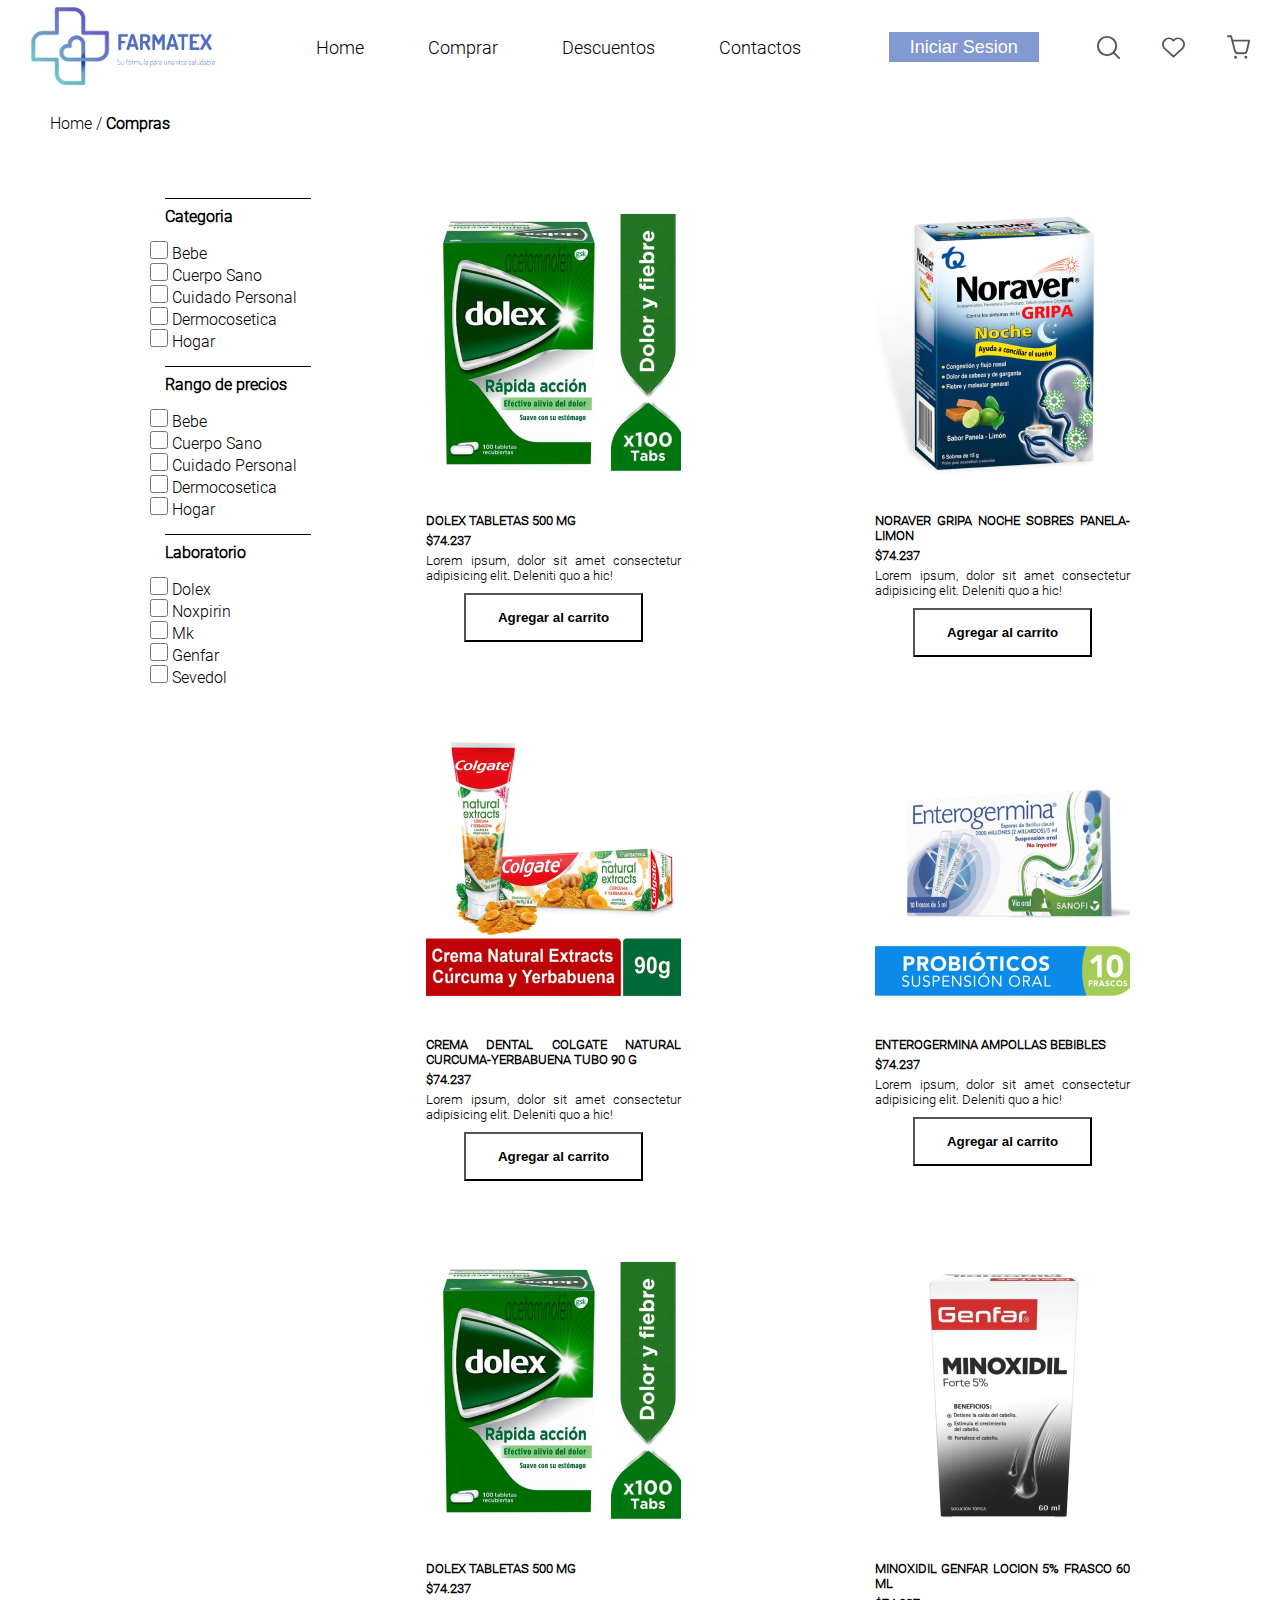
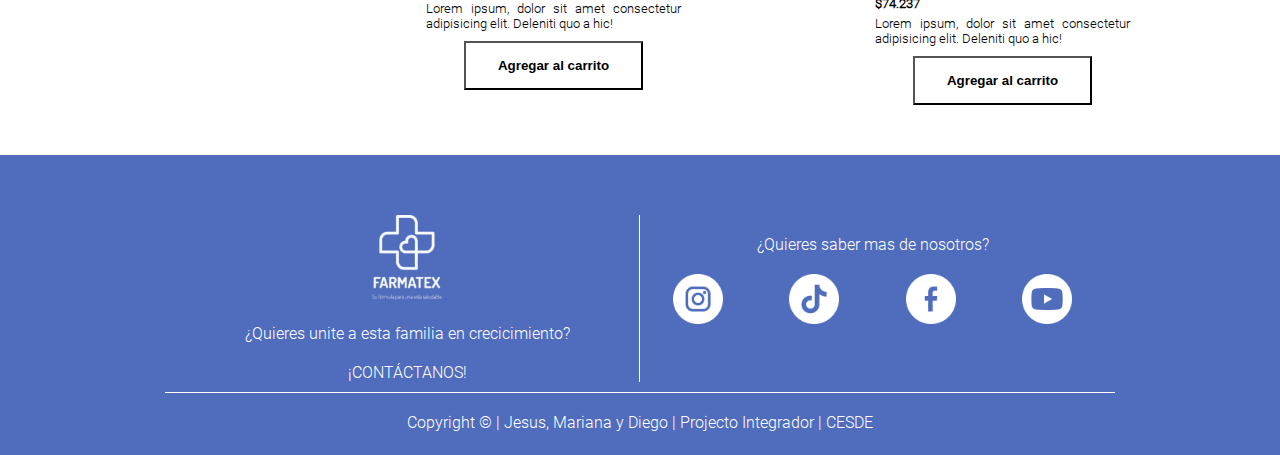
<file: compras.html>
<!DOCTYPE html>
<html lang="en">
<head>
    <meta charset="UTF-8">
    <meta name="viewport" content="width=device-width, initial-scale=1.0">
    <link rel="stylesheet" href="styles.css">
    <title>FARMATEX</title>
</head>
<body>
    <header>
        <div class="logo">
            <img src="images/logo_fondo_blanco.png" alt="Logo de FARMATEX con corazon en el centro">
        </div>
        <nav class="enlaces">
            <a href="index.html">Home</a>
            <a href="compras.html">Comprar</a>
            <a href="descuentos.html">Descuentos</a>
            <a href="contactos.html">Contactos</a>
        </nav>

        <button><a href="BACKEND(administrador)/clientes.html">Iniciar Sesion</a></button>

        <div class="top_icons">
            <img src="icon/Search.svg" alt="Icono de busqueda">
            <img src="icon/Heart.svg" alt="Icono de corazon">
            <img src="icon/Shopping cart.svg" alt="Icono de carro de compras">
        </div>

    </header>
    
    <main>

        <div class="indicador_pagina">

            <p>Home / <strong>Compras</strong></p>

        </div>

        <div class="contenedor_padre">
            <div class="filtros">

                <section class="section1">

                        <p>Categoria</p>

                            <input type="checkbox" id="opción1" name="opción1" value="Valor">
                            <label for="opción1">Bebe</label><br>
                            
                            <input type="checkbox" id="opción1" name="opción1" value="Valor">
                            <label for="opción1">Cuerpo Sano</label><br>
                            
                            <input type="checkbox" id="opción1" name="opción1" value="Valor">
                            <label for="opción1">Cuidado Personal</label><br>
                            
                            <input type="checkbox" id="opción1" name="opción1" value="Valor">
                            <label for="opción1">Dermocosetica</label><br>
                            
                            <input type="checkbox" id="opción1" name="opción1" value="Valor">
                            <label for="opción1">Hogar</label><br>

                </section>

                        <p>Rango de precios</p>

                            <input type="checkbox" id="opción1" name="opción1" value="Valor">
                            <label for="opción1">Bebe</label><br>
                            
                            <input type="checkbox" id="opción1" name="opción1" value="Valor">
                            <label for="opción1">Cuerpo Sano</label><br>
                            
                            <input type="checkbox" id="opción1" name="opción1" value="Valor">
                            <label for="opción1">Cuidado Personal</label><br>
                            
                            <input type="checkbox" id="opción1" name="opción1" value="Valor">
                            <label for="opción1">Dermocosetica</label><br>
                            
                            <input type="checkbox" id="opción1" name="opción1" value="Valor">
                            <label for="opción1">Hogar</label><br>

                            <p>Laboratorio</p>

                            <input type="checkbox" id="opción1" name="opción1" value="Valor">
                            <label for="opción1">Dolex</label><br>
                            
                            <input type="checkbox" id="opción1" name="opción1" value="Valor">
                            <label for="opción1">Noxpirin</label><br>
                            
                            <input type="checkbox" id="opción1" name="opción1" value="Valor">
                            <label for="opción1">Mk</label><br>
                            
                            <input type="checkbox" id="opción1" name="opción1" value="Valor">
                            <label for="opción1">Genfar</label><br>
                            
                            <input type="checkbox" id="opción1" name="opción1" value="Valor">
                            <label for="opción1">Sevedol</label><br>
                            
                            
            </div>

        <!-- FIN DE LA SECCION FILTROS -->

        <!-- ******************************************** -->

        <!-- SECCION DE MEDICAMENTOS -->            

    <div class="medicamentos">

        <div class="medicamentos_fila1">

                        <div class="medicamento1">
                            <img src="images/medicamento_dolex.png" alt="DOLEX TABLETAS 500 MG">
                        <h2>DOLEX TABLETAS 500 MG</h2>
                        <h3>$74.237</h3>
                        <p>Lorem ipsum, dolor sit amet consectetur adipisicing elit. Deleniti quo a hic!</p>

                            <div class="buttom_compras">
                                <button class="buttom_home">Agregar al carrito</button>
                            </div>
                            
                        </div>

                        <div class="medicamento1">
                            <img src="images/medicamento_noraver.png" alt="NORAVER GRIPA NOCHE SOBRES PANELA-LIMON">
                        <h2>NORAVER GRIPA NOCHE SOBRES PANELA-LIMON</h2>
                        <h3>$74.237</h3>
                        <p>Lorem ipsum, dolor sit amet consectetur adipisicing elit. Deleniti quo a hic!</p>

                            <div class="buttom_compras">
                                <button class="buttom_home">Agregar al carrito</button>
                            </div>
                        </div>


                        <div class="medicamento1">
                            <img src="images/medicamento_cremadental.png" alt="CREMA DENTAL COLGATE NATURAL CURCUMA-YERBABUENA TUBO 90 G">
                        <h2>CREMA DENTAL COLGATE NATURAL CURCUMA-YERBABUENA TUBO 90 G</h2>
                        <h3>$74.237</h3>
                        <p>Lorem ipsum, dolor sit amet consectetur adipisicing elit. Deleniti quo a hic!</p>

                            <div class="buttom_compras">
                                <button class="buttom_home">Agregar al carrito</button>
                            </div>
                        </div>

                        <div class="medicamento1">
                            <img src="images/medicamento_enterogermina.png" alt="ENTEROGERMINA AMPOLLAS BEBIBLES">
                        <h2>ENTEROGERMINA AMPOLLAS BEBIBLES</h2>
                        <h3>$74.237</h3>
                        <p>Lorem ipsum, dolor sit amet consectetur adipisicing elit. Deleniti quo a hic!</p>

                            <div class="buttom_compras">
                                <button class="buttom_home">Agregar al carrito</button>
                            </div>
                        </div>

                        <div class="medicamento1">
                            <img src="images/medicamento_dolex.png" alt="DOLEX TABLETAS 500 MG">
                            <h2>DOLEX TABLETAS 500 MG</h2>
                        <h3>$74.237</h3>
                        <p>Lorem ipsum, dolor sit amet consectetur adipisicing elit. Deleniti quo a hic!</p>

                            <div class="buttom_compras">
                                <button class="buttom_home">Agregar al carrito</button>
                            </div>
                        </div>

                        <div class="medicamento1">
                            <img src="images/medicamento_minoxidil.png" alt="MINOXIDIL GENFAR LOCION 5% FRASCO 60 ML">
                        <h2>MINOXIDIL GENFAR LOCION 5% FRASCO 60 ML</h2>
                        <h3>$74.237</h3>
                        <p>Lorem ipsum, dolor sit amet consectetur adipisicing elit. Deleniti quo a hic!</p>

                            <div class="buttom_compras">
                                <button class="buttom_home">Agregar al carrito</button>
                            </div>
                        </div>


            </div>            

        </div>      
    </main>

        <!-- SECCION DE FOOTER -->    

        <footer>
            <div class="top_footer">    
                <div class="trabaja_con_nosotros">
                    <img src="images/logo_pantalla_inicial.png" alt="FARMATEX logo en blanco">
                    <p>¿Quieres unite a esta familia en crecicimiento?</p>
                    <a href="#">¡CONTÁCTANOS!</a>

                </div>

                <div class="otros_enlaces">
                    <p>¿Quieres saber mas de nosotros?</p>

                    <div class="social_media">
                        <a href="https://www.instagram.com/" target="_blank">
                        <img src="icon/instagram.png" alt="icono de instagram de www.flaticon.com"> 
                    </a>

                    <a href="https://www.tiktok.com/" target="_blank">
                        <img src="icon/tiktok.png" alt="icono de tiktok de www.flaticon.com">
                    </a>

                        <a href="https://www.facebook.com/" target="_blank"><img src="icon/facebook.png" alt="icono de facebook de www.flaticon.com">
                    </a>

                    <a href="https://www.youtube.com/" target="_blank">
                        <img src="icon/youtube.png" alt="icono de youtube de www.flaticon.com">
                    </a>

                    </div>
                </div>
            </div>

            <div class="bottom_footer">
                <p>Copyright © | Jesus, Mariana y Diego | Projecto Integrador | CESDE</p>                
            </div>
        </footer> 
</body>
</html>
</file>
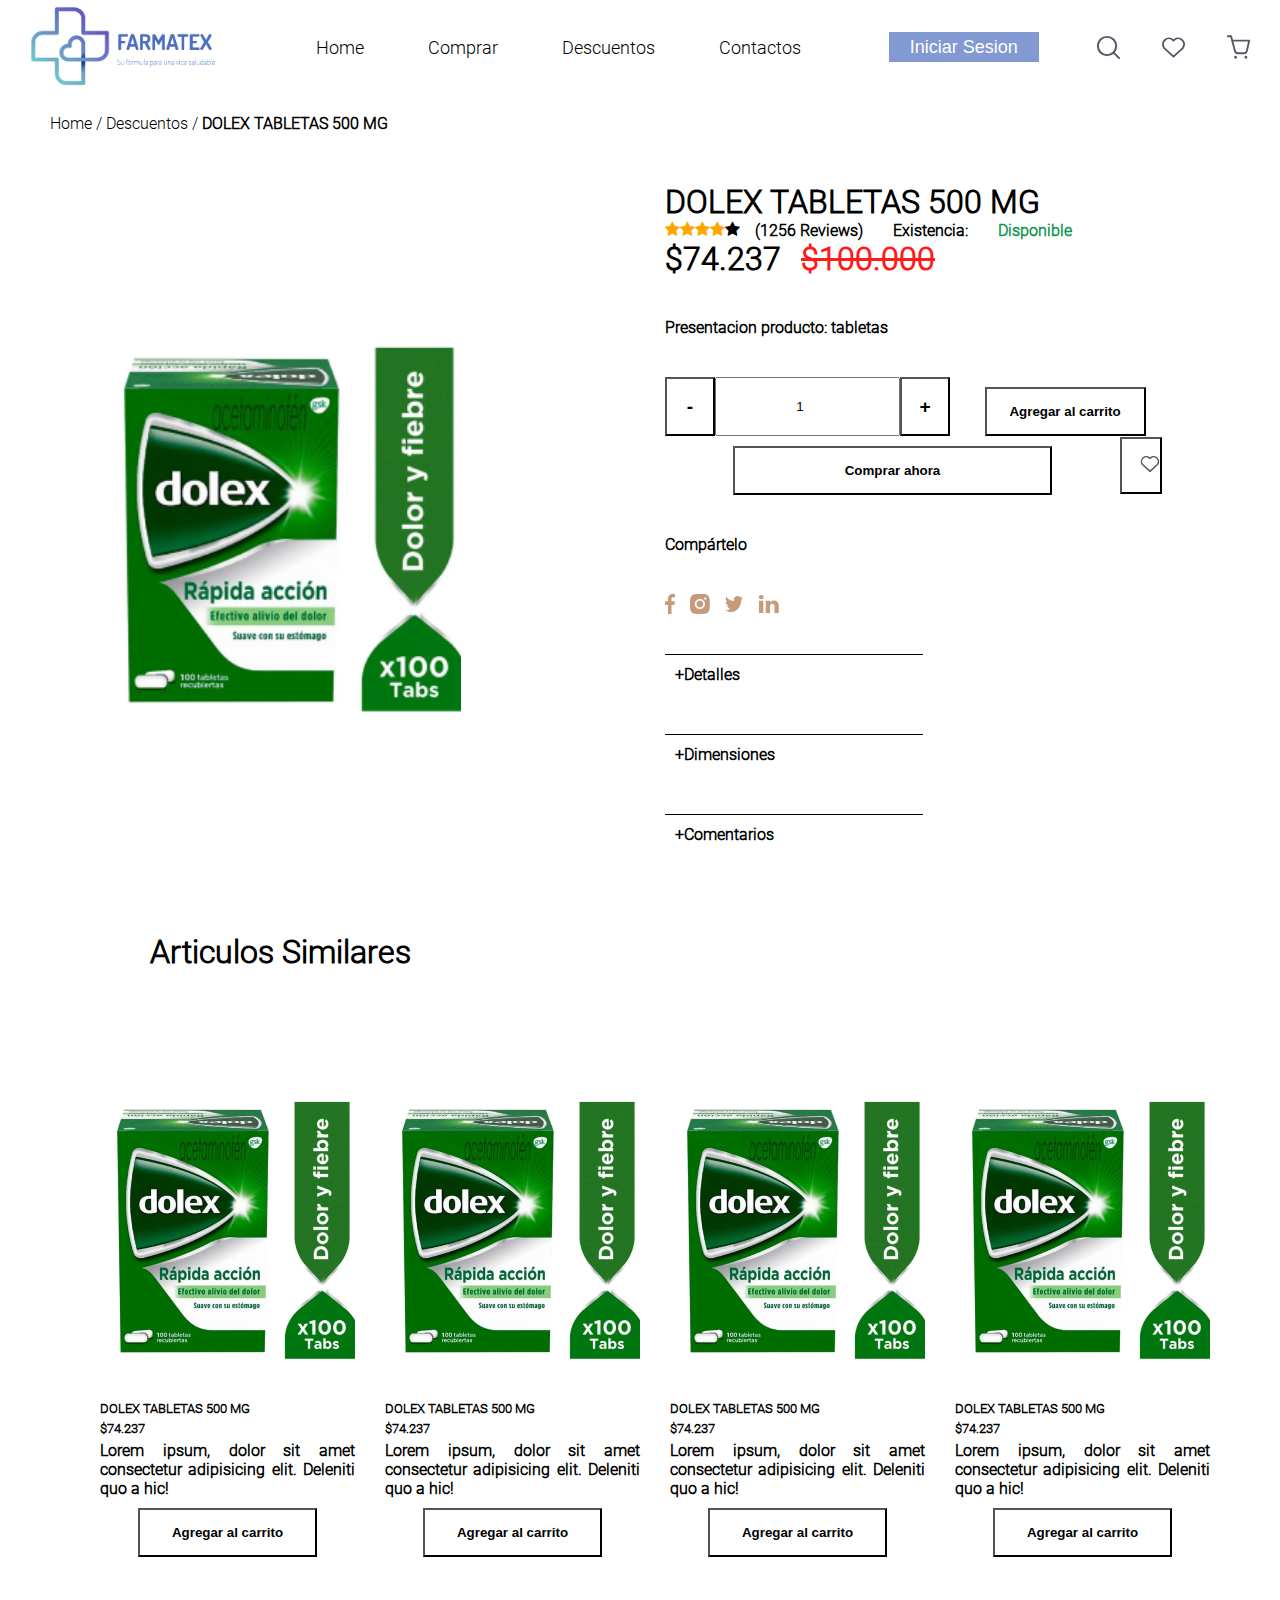
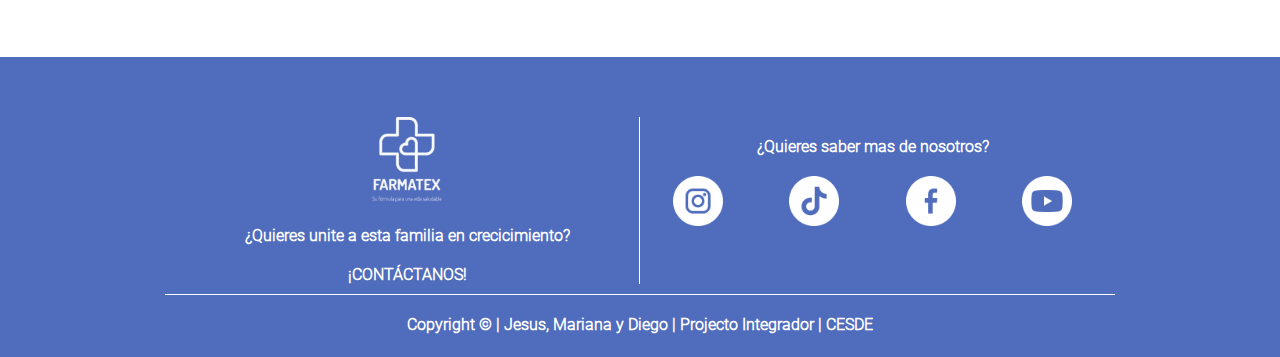
<file: descuentos.html>
<!DOCTYPE html>
<html lang="en">
<head>
    <meta charset="UTF-8">
    <meta name="viewport" content="width=device-width, initial-scale=1.0">
    <link rel="stylesheet" href="styles.css">
    <link rel="stylesheet" href="https://cdnjs.cloudflare.com/ajax/libs/font-awesome/4.7.0/css/font-awesome.min.css">
    <title>FARMATEX</title>
</head>

<body>
    <header>
        <div class="logo">
            <img src="images/logo_fondo_blanco.png" alt="Logo de FARMATEX con corazon en el centro">
        </div>
        <nav class="enlaces">
            <a href="index.html">Home</a>
            <a href="compras.html">Comprar</a>
            <a href="descuentos.html">Descuentos</a>
            <a href="contactos.html">Contactos</a>
        </nav>

        <button><a href="BACKEND(administrador)/clientes.html">Iniciar Sesion</a></button>

        <div class="top_icons">
            <img src="icon/Search.svg" alt="Icono de busqueda">
            <img src="icon/Heart.svg" alt="Icono de corazon">
            <img src="icon/Shopping cart.svg" alt="Icono de carro de compras">
        </div>

    </header>
    
    <main>

        <div class="indicador_pagina">

            <p>Home / Descuentos / <strong> DOLEX TABLETAS 500 MG</p>

        </div>

        <div class="contenedor_padre_decuentos">

            <div class="imagen_medicamento">

                <img src="images/medicamento_dolex.png" alt="DOLEX TABLETAS 500 MG">
            </div>

            <div class="descripcion_medicamento">

                <h1>DOLEX TABLETAS 500 MG</h1>

                <div class="rating">     
                    <span class="fa fa-star checked"></span>
                    <span class="fa fa-star checked"></span>
                    <span class="fa fa-star checked"></span>
                    <span class="fa fa-star checked"></span>
                    <span class="fa fa-star"></span>

                <p>(1256 Reviews)</p>
                <p>Existencia:</p> <p class="existencia">Disponible</p>
                </div>

                <div class="precio">
                    <p>$74.237</p>
                    <p class="precio_real">$100.000</p>

                </div>

            <p class="presentacion_producto">Presentacion producto: tabletas</p>


            <div class="botones_fila1">

                <div class="increment-box">
                    <button onclick="decrement()">-</button>
                    <input type="number" id="number" value="1">
                    <button onclick="increment()">+</button>
                  </div>

                <div class="buttom_compras">
                    <button class="buttom_home">Agregar al carrito</button>
                </div>
   
            </div>

            <div class="botones_fila2">

                <div class="buttom_compras">
                    <button class="buttom_home">Comprar ahora</button>
                </div>

                <div class="buttom_like">
                    <button class="buttom_home"><img src="icon/Heart.svg" alt="heart"></button>
                </div>
   
            </div>

            <p class="presentacion_producto">Compártelo</p>

            <div class="share_icons">

                <img src="icon/Facebook.svg" alt="icono de facebook">
                <img src="icon/Instagram.svg" alt="icono de Instagram">
                <img src="icon/Twitter.svg" alt="icono de Twitter">
                <img src="icon/LinkedIn.svg" alt="icono de LinkedIn">

            </div>

            <div class="otra_informacion_medicamento">
                <p>Detalles</p>
                <p>Dimensiones</p>
                <p>Comentarios</p>
            </div>
            
            </div> <!-- fin del div descripcion medicamento -->

        </div> <!-- fin deldiv contenedor padre -->   
        
        
    <h2 class="articulos_similares_title">Articulos Similares</h2>

    <div class="articulos_similares">

        
        <div class="medicamento1">
            <img src="images/medicamento_dolex.png" alt="">
        <h2>DOLEX TABLETAS 500 MG</h2>
        <h3>$74.237</h3>
        <p>Lorem ipsum, dolor sit amet consectetur adipisicing elit. Deleniti quo a hic!</p>

             <div class="buttom_compras">
                <button class="buttom_home">Agregar al carrito</button>
            </div>
            
         </div>

         <div class="medicamento1">
            <img src="images/medicamento_dolex.png" alt="">
        <h2>DOLEX TABLETAS 500 MG</h2>
        <h3>$74.237</h3>
        <p>Lorem ipsum, dolor sit amet consectetur adipisicing elit. Deleniti quo a hic!</p>

             <div class="buttom_compras">
                <button class="buttom_home">Agregar al carrito</button>
            </div>
            
         </div>

         <div class="medicamento1">
            <img src="images/medicamento_dolex.png" alt="">
        <h2>DOLEX TABLETAS 500 MG</h2>
        <h3>$74.237</h3>
        <p>Lorem ipsum, dolor sit amet consectetur adipisicing elit. Deleniti quo a hic!</p>

             <div class="buttom_compras">
                <button class="buttom_home">Agregar al carrito</button>
            </div>
            
         </div>

         <div class="medicamento1">
            <img src="images/medicamento_dolex.png" alt="">
        <h2>DOLEX TABLETAS 500 MG</h2>
        <h3>$74.237</h3>
        <p>Lorem ipsum, dolor sit amet consectetur adipisicing elit. Deleniti quo a hic!</p>

             <div class="buttom_compras">
                <button class="buttom_home">Agregar al carrito</button>
            </div>
            
         </div>


    </div>


    </main>

        <!-- SECCION DE FOOTER -->    

        <footer>
            <div class="top_footer">    
                <div class="trabaja_con_nosotros">
                    <img src="images/logo_pantalla_inicial.png" alt="FARMATEX logo en blanco">
                    <p>¿Quieres unite a esta familia en crecicimiento?</p>
                    <a href="#">¡CONTÁCTANOS!</a>

                </div>

                <div class="otros_enlaces">
                    <p>¿Quieres saber mas de nosotros?</p>

                    <div class="social_media">
                        <a href="https://www.instagram.com/" target="_blank">
                        <img src="icon/instagram.png" alt="icono de instagram de www.flaticon.com"> 
                    </a>

                    <a href="https://www.tiktok.com/" target="_blank">
                        <img src="icon/tiktok.png" alt="icono de tiktok de www.flaticon.com">
                    </a>

                        <a href="https://www.facebook.com/" target="_blank"><img src="icon/facebook.png" alt="icono de facebook de www.flaticon.com">
                    </a>

                    <a href="https://www.youtube.com/" target="_blank">
                        <img src="icon/youtube.png" alt="icono de youtube de www.flaticon.com">
                    </a>

                    </div>
                </div>
            </div>

            <div class="bottom_footer">
                <p>Copyright © | Jesus, Mariana y Diego | Projecto Integrador | CESDE</p>                
            </div>
        </footer> 
</body>
</html>
</file>
<file: styles.css>
*{
    box-sizing: border-box;
    margin: 0;
}


@font-face {
    font-family:'Fuente_Simple';
    src: url(fonts/Roboto-Light.ttf);
}

html{
    font-family:'Fuente_Simple';
}

header{
    background-color: white;    
    display: flex;
    justify-content: space-around;
    align-items: center;
}

header img{
    width: 200px;
}

header nav a{
    color: black;
    text-decoration: none;
    margin: 0px 30px;
    font-weight:550;
    font-size: large;
}

header nav a:hover{
    text-decoration: underline;
}

header button{
    background-color: rgba(77, 109, 191, 0.70);
    border: none;
    width: 150px;
    height: 30px;
}

header button a{
    color: white;
    font-size: large;
    text-decoration: none;
}

header button:hover{
    background-color: black;
}

.top_icons img{
    width: 25px;
}

.top_icons img:hover{
    transform:scale(1.5)
}

.top_icons{
    display: flex;
    gap: 40px;
}

/* header 
.filtros_checkboxes{
    width: 200px;
}

.filtros_checkboxes input[type="checkbox"]{
    border: 2px;
}

.filtros_checkboxes label{
    display: block;
}
 */

.contenedor_imagen img{
    width: 100%;
    position: absolute;
    background-size: cover;
    overflow: hidden;
    left: -100%; 
    right: -100%;
    top: -80%; 
    bottom: -100%;
    margin: auto;
}

.contenedor_imagen{
    position: relative;
    height: 640px;
    overflow: hidden;
}


.llamado_atencion{
    display: flex;
    /* flex-direction: column; */
    position: absolute;
    justify-content: center;
    width: 20%;
    height: 100%;
    left: 10%;
    background: rgba(77, 109, 191, 0.70);
    text-align: center;
    color: white;
    font-family: 'Gill Sans', 'Gill Sans MT', Calibri, 'Trebuchet MS', sans-serif;
    flex-wrap: wrap;
    padding: 30px;
}

.llamado_atencion img{
    width: 50%;
    position: absolute;
}


.llamado_atencion_texto p, .llamado_atencion_texto h1, .llamado_atencion_texto button{
    margin-bottom: 60px; /* Agrega el espacio entre el texto del llamado a la atencion */
}

.buttom_home{
    width: 70%;
    padding: 15px 18px;
    justify-content: center;
    align-items: center;
    gap: 3px;
    background-color: rgb(255, 255, 255);
    font-weight: bold;
    border: 1px solid var(#3A3845);
}

.buttom_home:hover{
    background-color: #4d91ff;
    color: white;
}

.categorias{
    text-align: center;
    display: flex;
    justify-content: space-evenly;
    align-items: center;
    margin: 30px;
}

.categorias img{
    display: block;
    height: 180px;
    width: 250px;
    border-radius: 20px;
}

.categorias p{
    margin-top: 10px;
    font-size: large;
    font-weight: 500;
}


.categorias img:hover{
    transform: scale(1.1);
}

.promotions{
    padding: 0px 165px;
    margin: 50px;
}

.promotions a{
    text-decoration: none;
    color: black;
    font-weight: bold;
    text-shadow: rgb(255, 123, 0) 1px 1px 1px;
}


.fila1{
    display: flex;
    height: 348px;
    overflow: hidden;
}

.fila1 img{
    flex: 50%
}

.texto_fila1{
    background: #F7F6F5;
    display: flex;
    padding: 64px 60px;
    flex-direction: column;
    justify-content: center;
    align-items: center;
    flex: 50%;
    gap: 40px;
}


.fila2{
    display: flex;
    height: 348px;
    overflow: hidden;
}

.fila2 img{
    flex: 50%;
    width: 100%;
    left: -100%; 
    right: -100%;
    top: -100%; 
    bottom: -100%;
    margin: auto;
}

.texto_fila2{
    background: #F7F6F5;
    display: flex;
    padding: 64px 60px;
    flex-direction: column;
    justify-content: center;
    align-items: center;
    flex: 50%;
    gap: 40px;
}

.fila3{
    display: flex;
    height: 348px;
    overflow: hidden;
}

.fila3 img{
    flex: 50%;
    width: 100%;

}

.texto_fila3{
    background: #F7F6F5;
    display: flex;
    padding: 64px 60px;
    flex-direction: column;
    justify-content: center;
    align-items: center;
    flex: 50%;
    gap: 40px;
}

footer{
    height: 300px;
    color: white;
    background-color: rgb(80,108,188);
    padding: 50px 165px;
}

footer a{
    color: white;
    text-decoration: none;
}

.trabaja_con_nosotros a:hover{
    color: black;
    background-color: white;
    text-decoration: none;
} 

.top_footer{
    display: flex;
    border-bottom:1px white solid ;;
    text-align: center;
    padding: 10px;
}

.top_footer p{
    margin: 20px;
}

.trabaja_con_nosotros{
    flex: 50%;
    justify-content: space-evenly;
    border-right: 1px white solid ;
}

.trabaja_con_nosotros img{
    width: 70px;
}

.otros_enlaces{
    flex: 50%;
    text-align: center;
}

.social_media{
    display: flex;
    justify-content: center;
    justify-content: space-around;
    align-items: center;
}

.social_media img{
    width: 50px;
    filter: invert(1);
}

.social_media img:hover{
    transform: scale(1.5);
    transition: 1s;
}

.bottom_footer p{
    margin-top: 20px;
    text-align: center;
}


/* **************************************** 

CONTACTOS

*******************************************/

.conocenos{
    margin: 30px;
    text-align: center;
}

.conocenos h2{
    margin-bottom: 20px;
    font-size: larger;
}

.informacion_contacto{
    margin: 30px;
    text-align: center;
}

.informacion_contacto h3{
    font-size: small;
    margin-bottom: 5px;
    margin-top: 15px;
}

.informacion_contacto p{
    font-size: smaller;
    color: #313ca3;
}

.map{
    display: flex;
    justify-content: center;
    margin: 30px;
}

.container {
    display: flex;
    flex-direction: column;
    justify-content: center;
    /* width: 50%; */
    margin-bottom: 20px;
  } 

.container input{
    width: 400px;
    
}

.form_fila1{
    display: flex;
    justify-content: center;
    gap: 30px;

}  

  .nombre {
    order: 1;
    flex: 50%;
    margin-bottom: 10px;
    font-weight: 600;
  }
  .cuadro {
    order: 2;
    flex: 50%;
    padding: 10px;
    border: 1px solid var(--Neutral-colors-800, #3A3845);
  }

  .cuadro_mensaje .container input{
    width: 100%;
  }

.boton_enviar{
    display: flex;
    justify-content: center;

}

.boton_enviar input{
    padding: 20px;
    background-color: rgb(80,108,188);
    color: white;
    font-weight: 500;
    border: 1px solid black;
    width: 50%;
}

.boton_enviar input:hover{
    background-color: white;
    color: black;
}



/* **************************************** 

MEDICAMENTOS

*******************************************/
.contenedor_padre{
    display: flex;
    margin: 50px 100px ;
}

.filtros{
    margin: 0px 50px;
    flex-direction: column;
    flex: 20%
}

.medicamentos{
    justify-content: space-between;
    flex: 80%;
    margin: 0px 50px;
}

.indicador_pagina{
    margin-left: 50px;
    margin-top: 20px;
}

.filtros p{
    font-weight: bold;
    margin: 15px;
    padding-top: 8px;
    border-top: 1px black solid;
}

.filtros input{
    width: 18px;
    height: 18px;
    border: 1px solid var(--Gray-200, #CED1D9);
    background: var(--Gray-White, #FFF);
}

.medicamentos p, h2, h3{
    margin: 5px 0px;
    font-size: smaller;
}

.medicamentos_fila1{
    display: flex;
    justify-content: space-between;
    flex-wrap: wrap;
    gap: 50px;
}

.medicamento1{
    width: 255px;
    text-align: justify;
}

.medicamento1 img:hover{
    transform: scale(1.05);
    transition: 1s;
}

.buttom_compras{
    margin-top: 10px;
    text-align: center;
}


/****************DESCUENTOS****************/

.contenedor_padre_decuentos{
    display: flex;
    /* flex-direction: column; */
    margin: 50px 100px;
    height: 700px;
    justify-content: center;
    gap: 50px;
    /* align-items: center; */
}

/* Imagen */

.imagen_medicamento{
    flex: 50%;
    margin: auto;
}

.imagen_medicamento img{
    width: 70%;
}

.imagen_medicamento img:hover{
    transform: scale(1.5);
    transition: 2s;
}

.descripcion_medicamento{
    flex: 50%;
}

/* Descricion */

.checked {
    color: orange;
  }

.rating{
    display: flex;
}

.rating p{
    margin: 0px 15px;
}

.existencia{
   color: rgb(16, 151, 79);
}

.precio{
    display: flex;
    gap: 20px;
}

.precio p{
    font-size: xx-large;
}

.precio_real{
    color: rgb(255, 27, 27);
    text-decoration: line-through;
}

.presentacion_producto{
    margin: 40px 0px;
}

.botones_fila1{
    flex: 50%;
    display: flex;
    margin-top: 40px 0px;
}



.increment-box {
    display: flex;
    flex: 30%;
  }
  
.increment-box button{
    width: 50px;
    background-color: white;
    font-weight: 700;
    font-size: larger;
}
  input[type=number] {
    text-align: center;
  }

  .botones_fila1 .buttom_compras{
    flex: 70%;
    width: 100%;
  }

  .botones_fila2{
    display: flex;
    justify-content: center;
    align-items: center;
  }

  .botones_fila2 .buttom_compras{
    flex: 90%;
    width: 100%;
  }

  .buttom_like{
    flex: 10%;
  }

.share_icons{
    display: flex;
    gap: 15px;
}

.share_icons img:hover{
    transform: scale(1.5);
}

  .otra_informacion_medicamento p{
    width: 50%;
    margin: 40px 0px;
    border-top: 1px solid black;
    padding: 10px;
  }

  .otra_informacion_medicamento p::before{
    content: " +";
  }

 .articulos_similares_title{
    margin-top: 50px;
    margin-left: 150px;
    font-size: xx-large;
 }

  .articulos_similares{
    margin: 100px;
    gap: 30px;
    display: flex;
    justify-content: space-around;
  }


/**************** MOBILE *****************/

@media{





}
</file>
